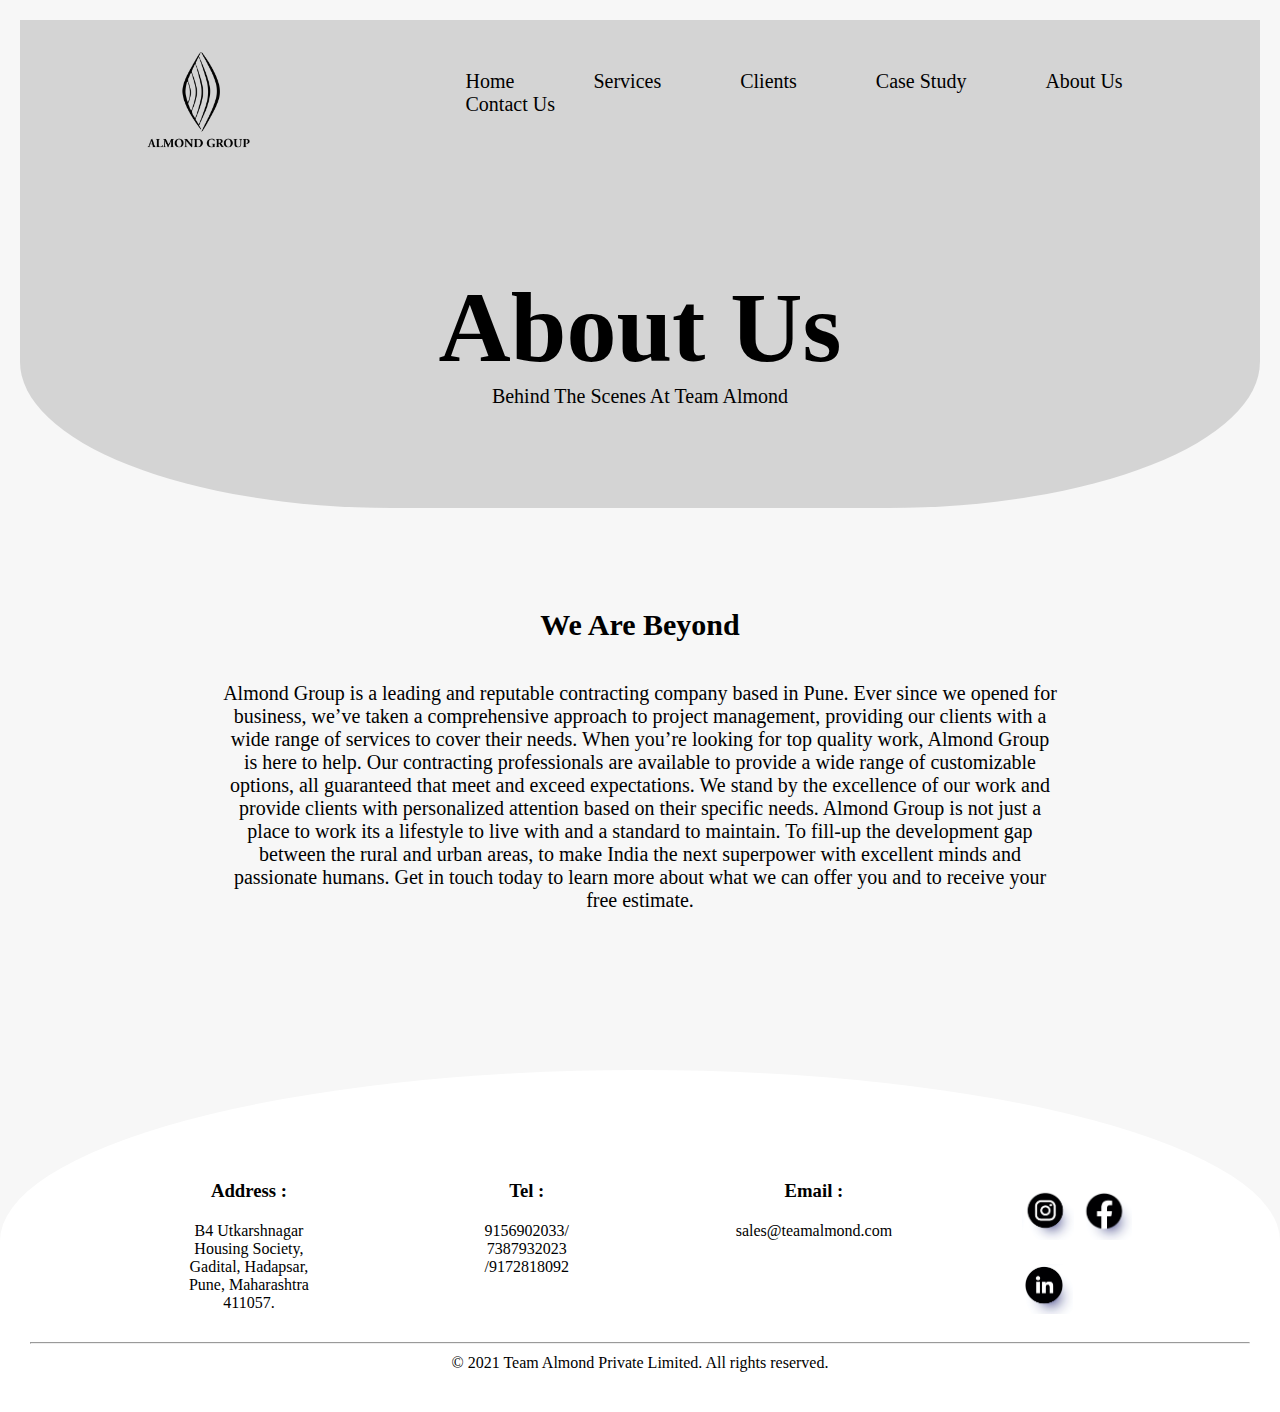
<file: aboutus.html>
<!DOCTYPE html>
<html lang="en">
<head>
	<meta charset="UTF-8">
	<meta http-equiv="X-UA-Compatible" content="IE=edge">
	<meta name="viewport" content="width=device-width, initial-scale=1.0">
	<link rel="stylesheet" href="style.css">
	<title>Document</title>
</head>
<body>
	 <header>
      <nav>
       <a href=""><img src="FINAL-LOGO-1-1536x1341.png" alt="" /></a> 
        <ul>
          <li><a href="index.html"> Home </a></li>
          <li><a href="services.html"> Services </a></li>
          <li><a href="clients.html"> Clients </a></li>
          <li><a href="casestudy.html"> Case Study </a></li>
          <li><a href="aboutus.html"> About Us </a></li>
          <li><a href="contactus.html"> Contact Us </a></li>
        </ul>
      </nav>

      <div class="head big">
        <h1>About Us</h1>
       
        <p> Behind The Scenes At Team Almond</p>
        
      </div>
      
    </header>
    <div class="about">
	      <h3>
We Are Beyond</h3>
      
      <p>Almond Group is a leading and reputable contracting company based in Pune. Ever since we opened for business, we’ve taken a comprehensive approach to project management, providing our clients with a wide range of services to cover their needs. When you’re looking for top quality work, Almond Group is here to help. Our contracting professionals are available to provide a wide range of customizable options, all guaranteed that meet and exceed expectations. We stand by the excellence of our work and provide clients with personalized attention based on their specific needs. Almond Group is not just a place to work its a lifestyle to live with and a standard to maintain. To fill-up the development gap between the rural and urban areas, to make India the next superpower with excellent minds and passionate humans. Get in touch today to learn more about what we can offer you and to receive your free estimate.

</p></div>
    <footer>
      <div class="container foot">
        <div class="half">
          <div class="footercard">
            <h3>Address :</h3>
            <p>
              B4 Utkarshnagar Housing Society, Gadital, Hadapsar, Pune,
              Maharashtra 411057.
            </p>
          </div>
          <div class="footercard">
            <h3>Tel :</h3>
            <p>9156902033/ 7387932023 /9172818092</p>
          </div>
          <div class="footercard">
            <h3>Email :</h3>
            <p>sales@teamalmond.com</p>
          </div>

          <div class="footercard">
            <a href=""><img src="insta.jpg" alt="" height="50px" /></a>
            <a href=""><img src="fb.jpg" alt="" height="50px" /></a>
            <a href=""><img src="linkedin.jpg" alt="" height="50px" /></a>
          </div>
        </div>
      </div>
      <hr />

      <p>© 2021 Team Almond Private Limited. All rights reserved.</p>
    </footer>
</body>
</html>
</file>
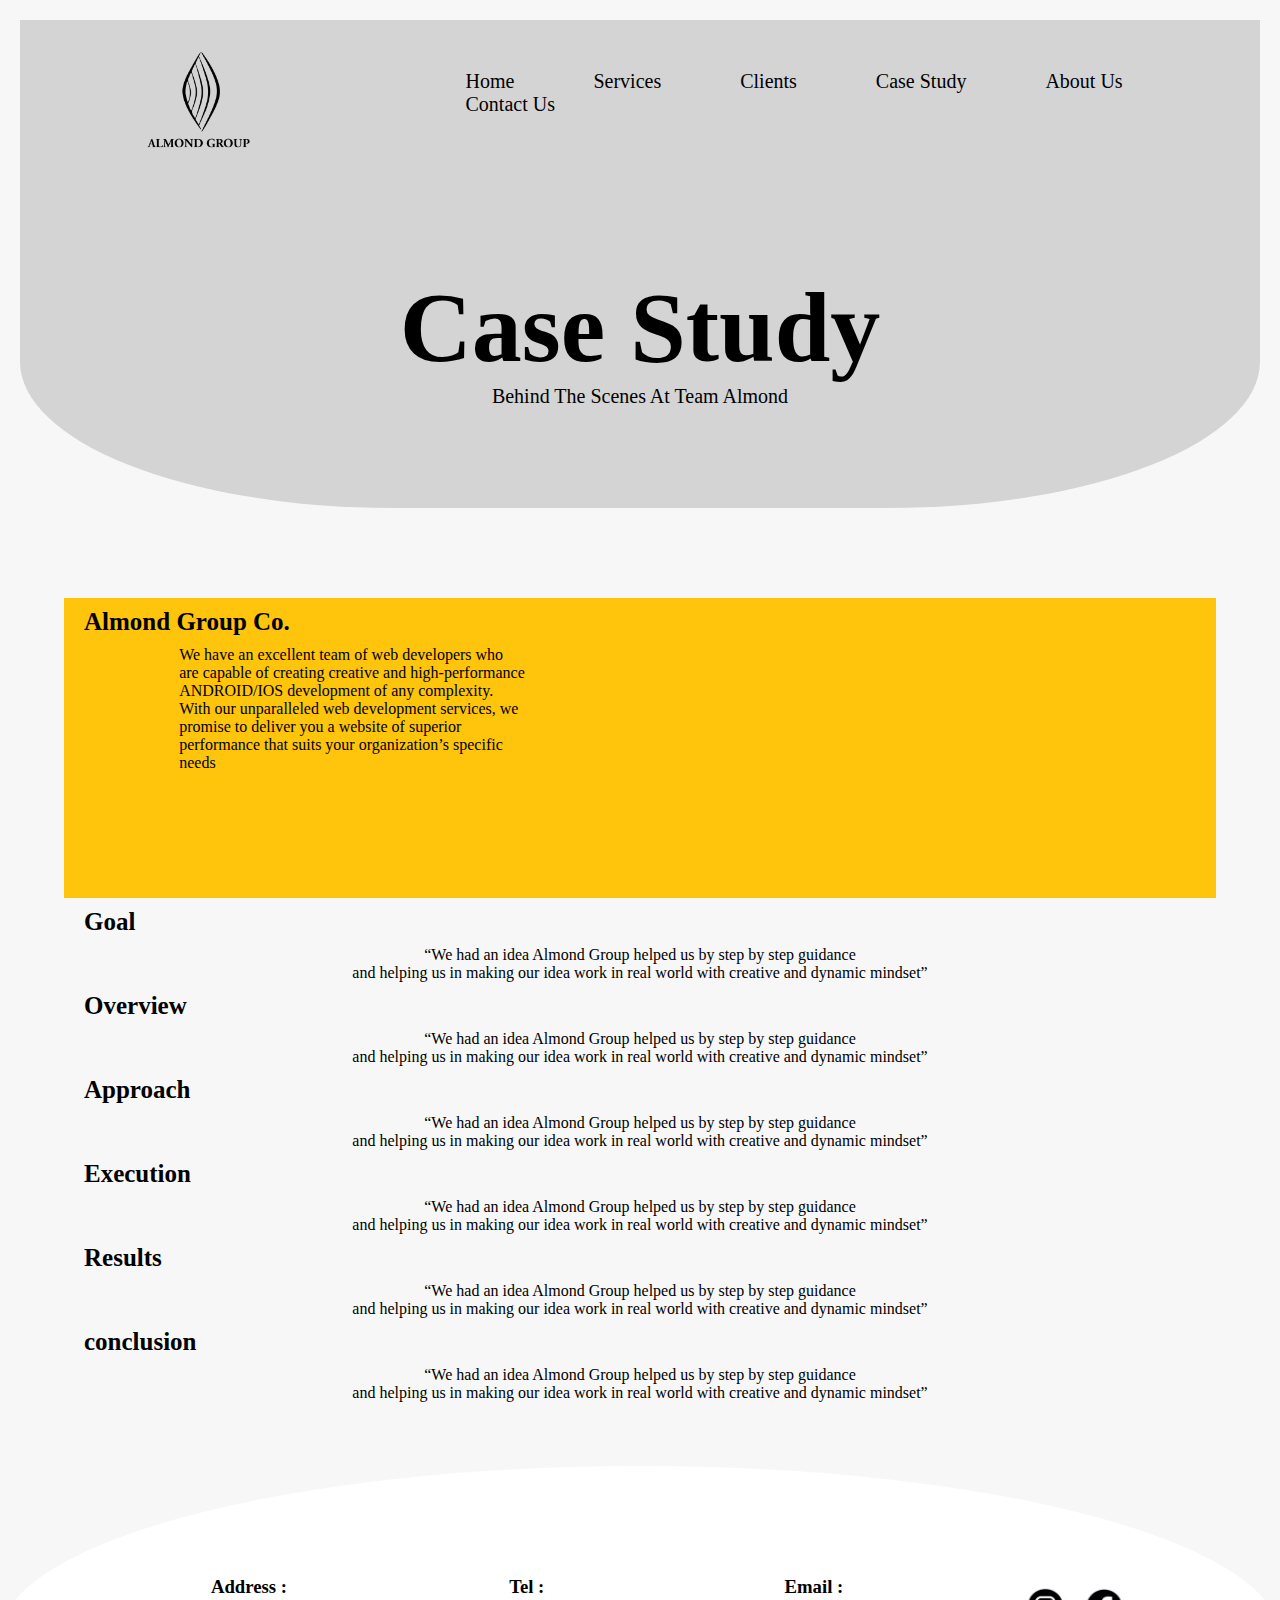
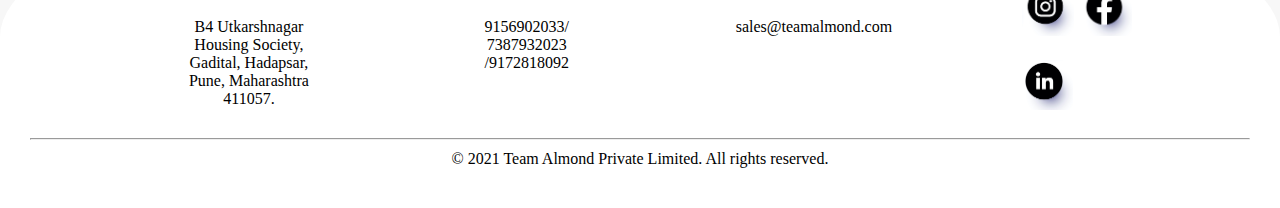
<file: casestudy.html>
<!DOCTYPE html>
<html lang="en">
<head>
	<meta charset="UTF-8">
	<meta http-equiv="X-UA-Compatible" content="IE=edge">
	<meta name="viewport" content="width=device-width, initial-scale=1.0">
	<link rel="stylesheet" href="style.css">
	<title>Document</title>
</head>
<body>
	 <header>
      <nav>
       <a href=""><img src="FINAL-LOGO-1-1536x1341.png" alt="" /></a> 
        <ul>
          <li><a href="index.html"> Home </a></li>
          <li><a href="services.html"> Services </a></li>
          <li><a href="clients.html"> Clients </a></li>
          <li><a href="casestudy.html"> Case Study </a></li>
          <li><a href="aboutus.html"> About Us </a></li>
          <li><a href="contactus.html"> Contact Us </a></li>
        </ul>
	<img class="hamburger" src="hamburger.png" alt="">
      </nav>

     <div class="head big">
        <h1>Case Study</h1>
       
        <p> Behind The Scenes At Team Almond</p>
        
      </div>
    </header>
    <div class="casestudy">
	    <div class="case">
        
		    <h3>Almond Group Co.</h3>
		    <p>We have an excellent team of web developers who are capable of
            creating creative and high-performance ANDROID/IOS development of
            any complexity. With our unparalleled web development services, we
            promise to deliver you a website of superior performance that suits
            your organization’s specific needs</p>
	    </div>
      <div class="casecontainer">
        <div class="casecard"></div>
	    <h3>Goal</h3>
	    <p> “We had an idea Almond Group helped us by step by step guidance <br> and
            helping us in making our idea work in real world with creative and
            dynamic mindset”</p>
            </div>
            
            <div class="casecard">
	  <h3>Overview</h3>
	    <p> “We had an idea Almond Group helped us by step by step guidance <br> and
            helping us in making our idea work in real world with creative and
            dynamic mindset”</p></div>
            <div class="casecard">
	    <h3>Approach</h3>
	    <p> “We had an idea Almond Group helped us by step by step guidance <br> and
            helping us in making our idea work in real world with creative and
            dynamic mindset”</p></div>
            <div class="casecard">
	    <h3>Execution</h3>
	    <p> “We had an idea Almond Group helped us by step by step guidance <br> and
            helping us in making our idea work in real world with creative and
            dynamic mindset”</p></div>
            <div class="casecard">
	    <h3>Results</h3>
	    <p> “We had an idea Almond Group helped us by step by step guidance <br> and
            helping us in making our idea work in real world with creative and
            dynamic mindset”</p></div>
            <div class="casecard">
	    <h3>conclusion</h3>
	    <p> “We had an idea Almond Group helped us by step by step guidance <br> and
            helping us in making our idea work in real world with creative and
            dynamic mindset”</p></div>
            </div>
    </div>
    <footer>
      <div class="container foot">
        <div class="half">
          <div class="footercard">
            <h3>Address :</h3>
            <p>
              B4 Utkarshnagar Housing Society, Gadital, Hadapsar, Pune,
              Maharashtra 411057.
            </p>
          </div>
          <div class="footercard">
            <h3>Tel :</h3>
            <p>9156902033/ 7387932023 /9172818092</p>
          </div>
          <div class="footercard">
            <h3>Email :</h3>
            <p>sales@teamalmond.com</p>
          </div>

          <div class="footercard">
            <a href=""><img src="insta.jpg" alt="" height="50px" /></a>
            <a href=""><img src="fb.jpg" alt="" height="50px" /></a>
            <a href=""><img src="linkedin.jpg" alt="" height="50px" /></a>
          </div>
        </div>
      </div>
      <hr />

      <p>© 2021 Team Almond Private Limited. All rights reserved.</p>
    </footer>
</body>
</html>
</file>
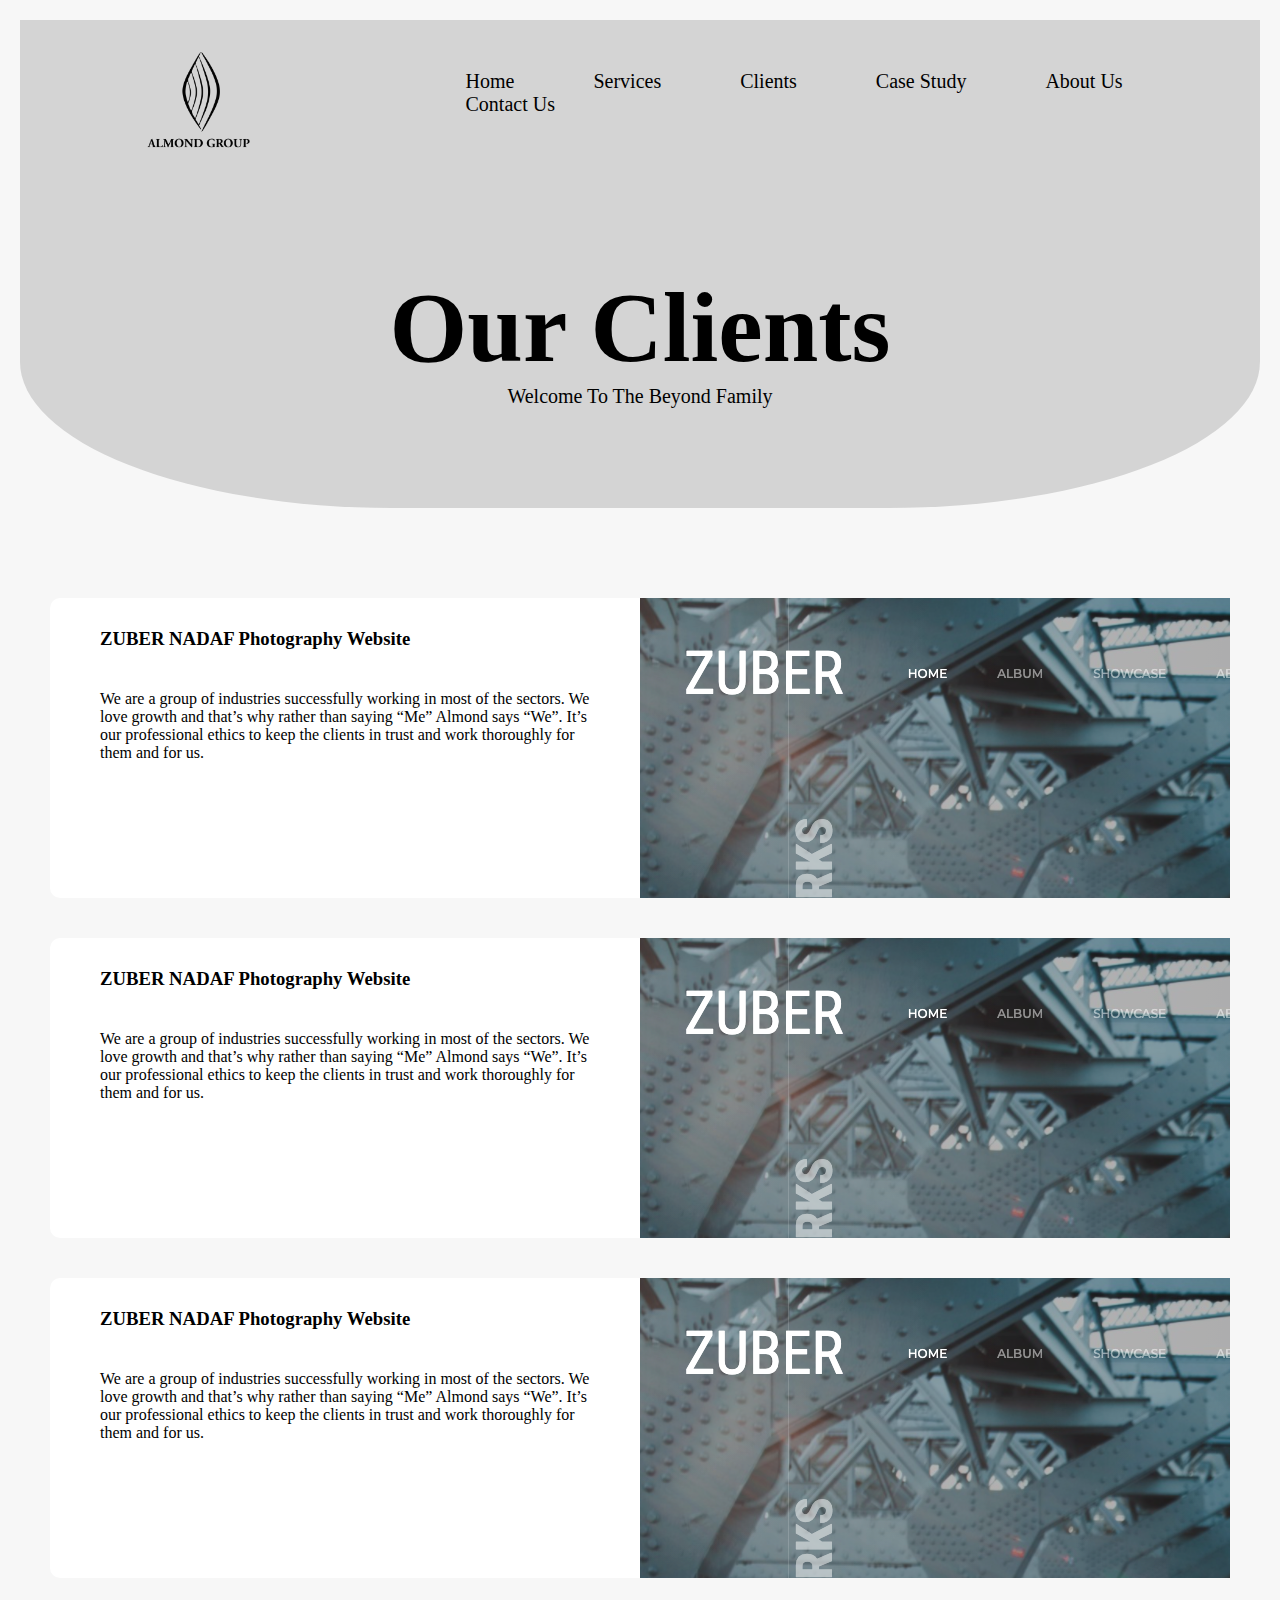
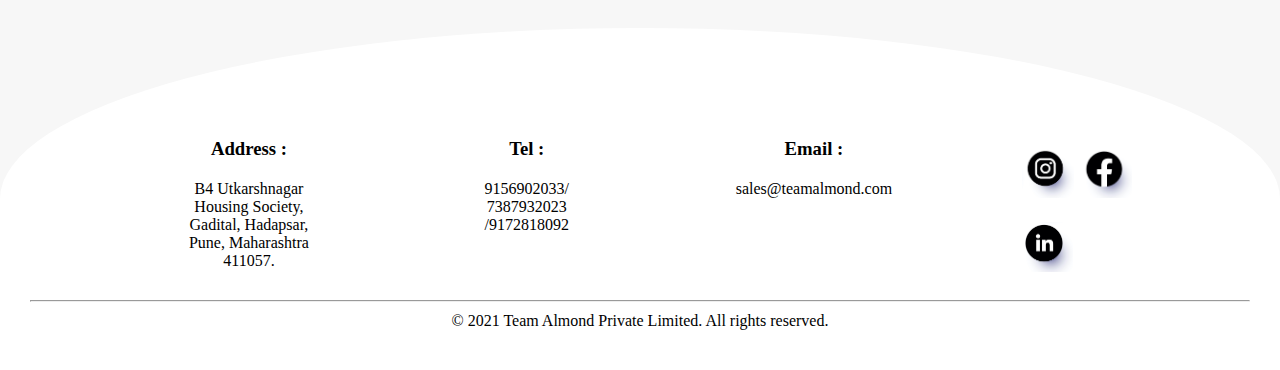
<file: clients.html>
<!DOCTYPE html>
<html lang="en">
  <head>
    <meta charset="UTF-8" />
    <meta http-equiv="X-UA-Compatible" content="IE=edge" />
    <meta name="viewport" content="width=device-width, initial-scale=1.0" />
    <link rel="stylesheet" href="style.css" />
    <title>Document</title>
  </head>
  <body>
    <header>
      <nav>
        <a href=""><img src="FINAL-LOGO-1-1536x1341.png" alt="" /></a>
        <ul>
          <li><a href="index.html"> Home </a></li>
          <li><a href="services.html"> Services </a></li>
          <li><a href="clients.html"> Clients </a></li>
          <li><a href="casestudy.html"> Case Study </a></li>
          <li><a href="aboutus.html"> About Us </a></li>
          <li><a href="contactus.html"> Contact Us </a></li>
        </ul>
        <img class="hamburger" src="hamburger.png" alt="">
      </nav>

      <div class="head big">
        <h1>Our Clients</h1>

        <p>Welcome To The Beyond Family</p>
      </div>
    </header>
    <div class="clients">
      <div class="card">
        <div class="content">
          <h3>ZUBER NADAF Photography Website</h3>
          <p>
            We are a group of industries successfully working in most of the
            sectors. We love growth and that’s why rather than saying “Me”
            Almond says “We”. It’s our professional ethics to keep the clients
            in trust and work thoroughly for them and for us.
          </p>
        </div>
        <div class="image"></div>
      </div>
      <div class="card">
        <div class="content">
		<h3>ZUBER NADAF Photography Website</h3>
          <p>
            We are a group of industries successfully working in most of the
            sectors. We love growth and that’s why rather than saying “Me”
            Almond says “We”. It’s our professional ethics to keep the clients
            in trust and work thoroughly for them and for us.
          </p>
	</div>
        <div class="image"></div>
      </div>
      <div class="card">
        <div class="content">
		<h3>ZUBER NADAF Photography Website</h3>
          <p>
            We are a group of industries successfully working in most of the
            sectors. We love growth and that’s why rather than saying “Me”
            Almond says “We”. It’s our professional ethics to keep the clients
            in trust and work thoroughly for them and for us.
          </p>
	</div>
        <div class="image"></div>
      </div>
    </div>
    <footer>
      <div class="container foot">
        <div class="half">
          <div class="footercard">
            <h3>Address :</h3>
            <p>
              B4 Utkarshnagar Housing Society, Gadital, Hadapsar, Pune,
              Maharashtra 411057.
            </p>
          </div>
          <div class="footercard">
            <h3>Tel :</h3>
            <p>9156902033/ 7387932023 /9172818092</p>
          </div>
          <div class="footercard">
            <h3>Email :</h3>
            <p>sales@teamalmond.com</p>
          </div>

          <div class="footercard">
            <a href=""><img src="insta.jpg" alt="" height="50px" /></a>
            <a href=""><img src="fb.jpg" alt="" height="50px" /></a>
            <a href=""><img src="linkedin.jpg" alt="" height="50px" /></a>
          </div>
        </div>
      </div>
      <hr />

      <p>© 2021 Team Almond Private Limited. All rights reserved.</p>
    </footer>
  </body>
</html>
</file>
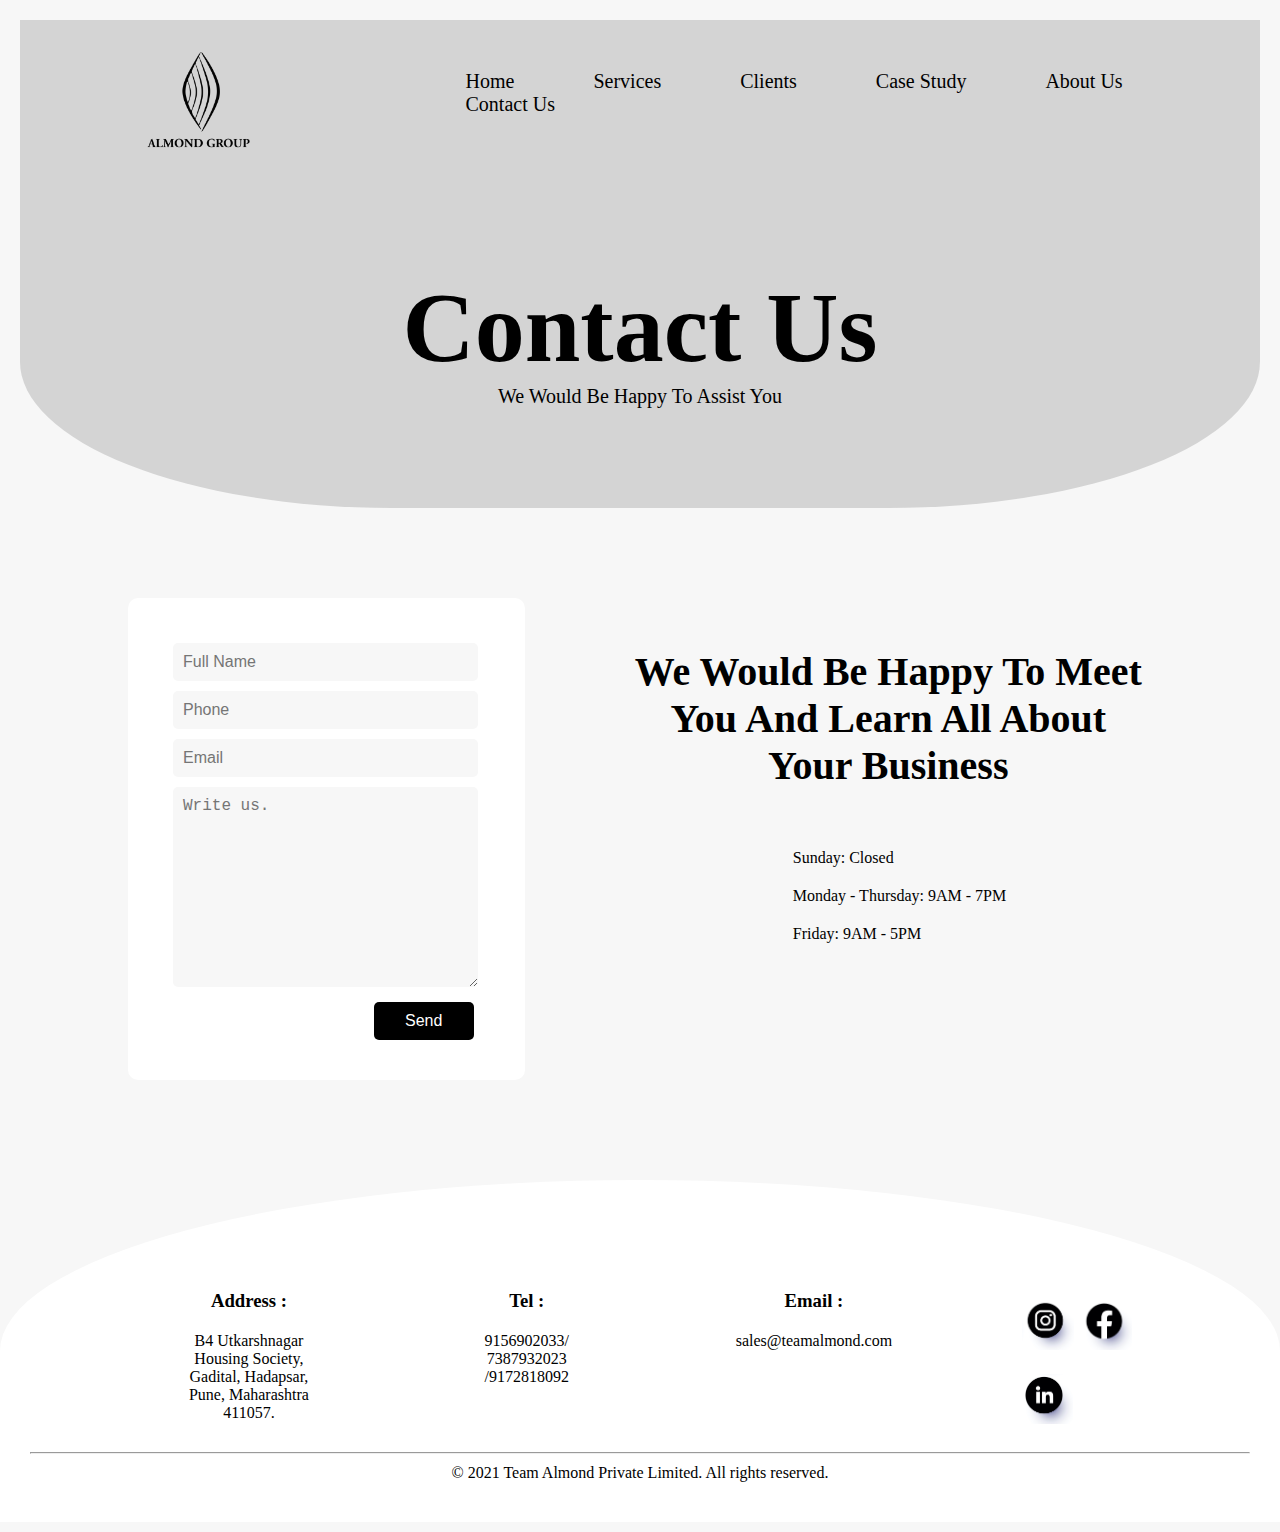
<file: contactus.html>
<!DOCTYPE html>
<html lang="en">
<head>
	<meta charset="UTF-8">
	<meta http-equiv="X-UA-Compatible" content="IE=edge">
	<meta name="viewport" content="width=device-width, initial-scale=1.0">
	<link rel="stylesheet" href="style.css">
	<title>Document</title>
</head>
<body>
	 <header>
      <nav>
       <a href=""><img src="FINAL-LOGO-1-1536x1341.png" alt="" /></a> 
        <ul>
          <li><a href="index.html"> Home </a></li>
          <li><a href="services.html"> Services </a></li>
          <li><a href="clients.html"> Clients </a></li>
          <li><a href="casestudy.html"> Case Study </a></li>
          <li><a href="aboutus.html"> About Us </a></li>
          <li><a href="contactus.html"> Contact Us </a></li>
        </ul>
      <img class="hamburger" src="hamburger.png" alt="">
      </nav>

      <div class="head big">
        <h1>Contact Us</h1>
        
        <p>
         We Would Be Happy To Assist You</p>
        
      </div>
    </header>

    <div class="contact">
	    <form action="contactus.html" >
		    <input type="text" placeholder="Full Name">
		    <input type="text" placeholder="Phone">
		    <input type="Email" placeholder="Email">
		    <textarea name="" id="" cols="30" rows="10" placeholder="Write us."></textarea>
		    <button type="submit">Send</button>
	    </form>
	    <div class="contactdetails">
                    <h2>We Would Be Happy To Meet You And Learn All About Your Business</h2>
		    
		    
		   
		    <p>Sunday: Closed</p>
<p>Monday - Thursday: 9AM - 7PM</p>
 <p>Friday: 9AM - 5PM</p>
	    </div>
    </div>   

    <footer>
      <div class="container foot">
        <div class="half">
          <div class="footercard">
            <h3>Address :</h3>
            <p>
              B4 Utkarshnagar Housing Society, Gadital, Hadapsar, Pune,
              Maharashtra 411057.
            </p>
          </div>
          <div class="footercard">
            <h3>Tel :</h3>
            <p>9156902033/ 7387932023 /9172818092</p>
          </div>
          <div class="footercard">
            <h3>Email :</h3>
            <p>sales@teamalmond.com</p>
          </div>

          <div class="footercard">
            <a href=""><img src="insta.jpg" alt="" height="50px" /></a>
            <a href=""><img src="fb.jpg" alt="" height="50px" /></a>
            <a href=""><img src="linkedin.jpg" alt="" height="50px" /></a>
          </div>
        </div>
      </div>
      <hr />

      <p>© 2021 Team Almond Private Limited. All rights reserved.</p>
    </footer>
</body>
</html>
</file>
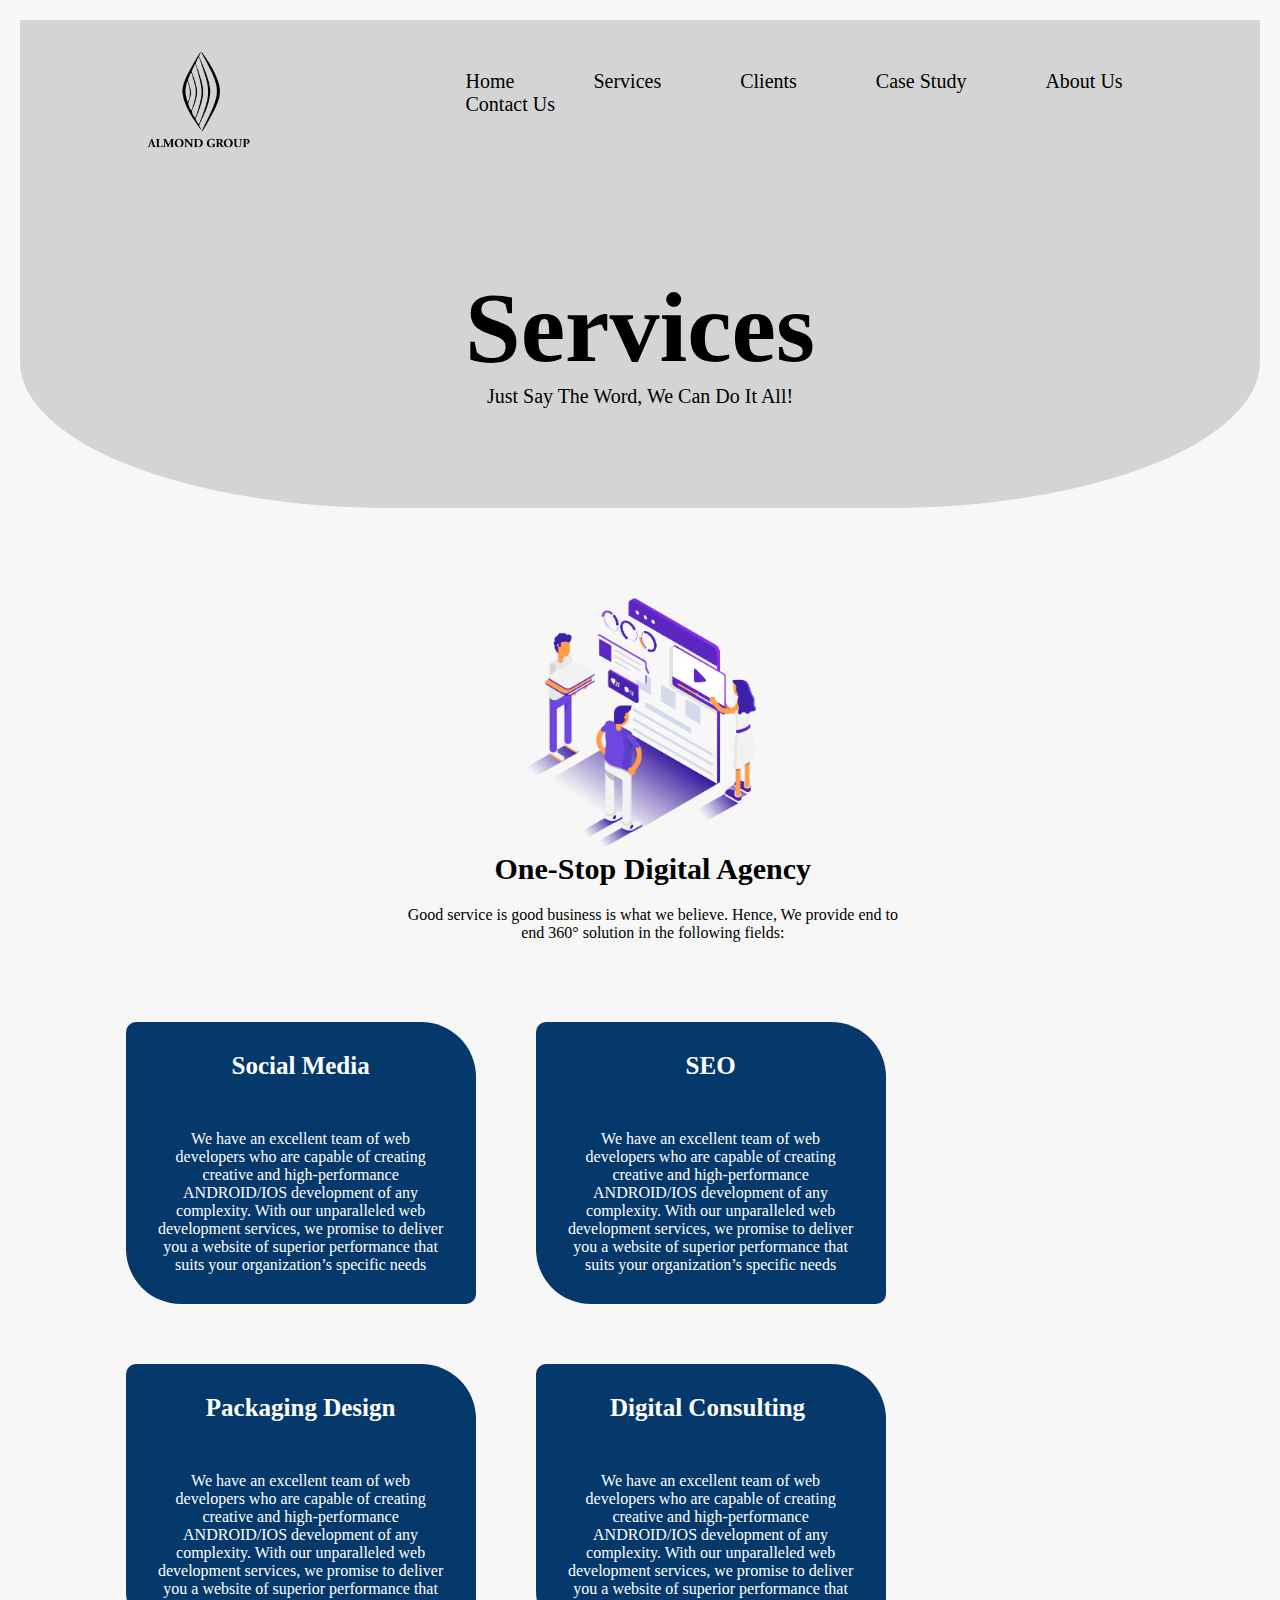
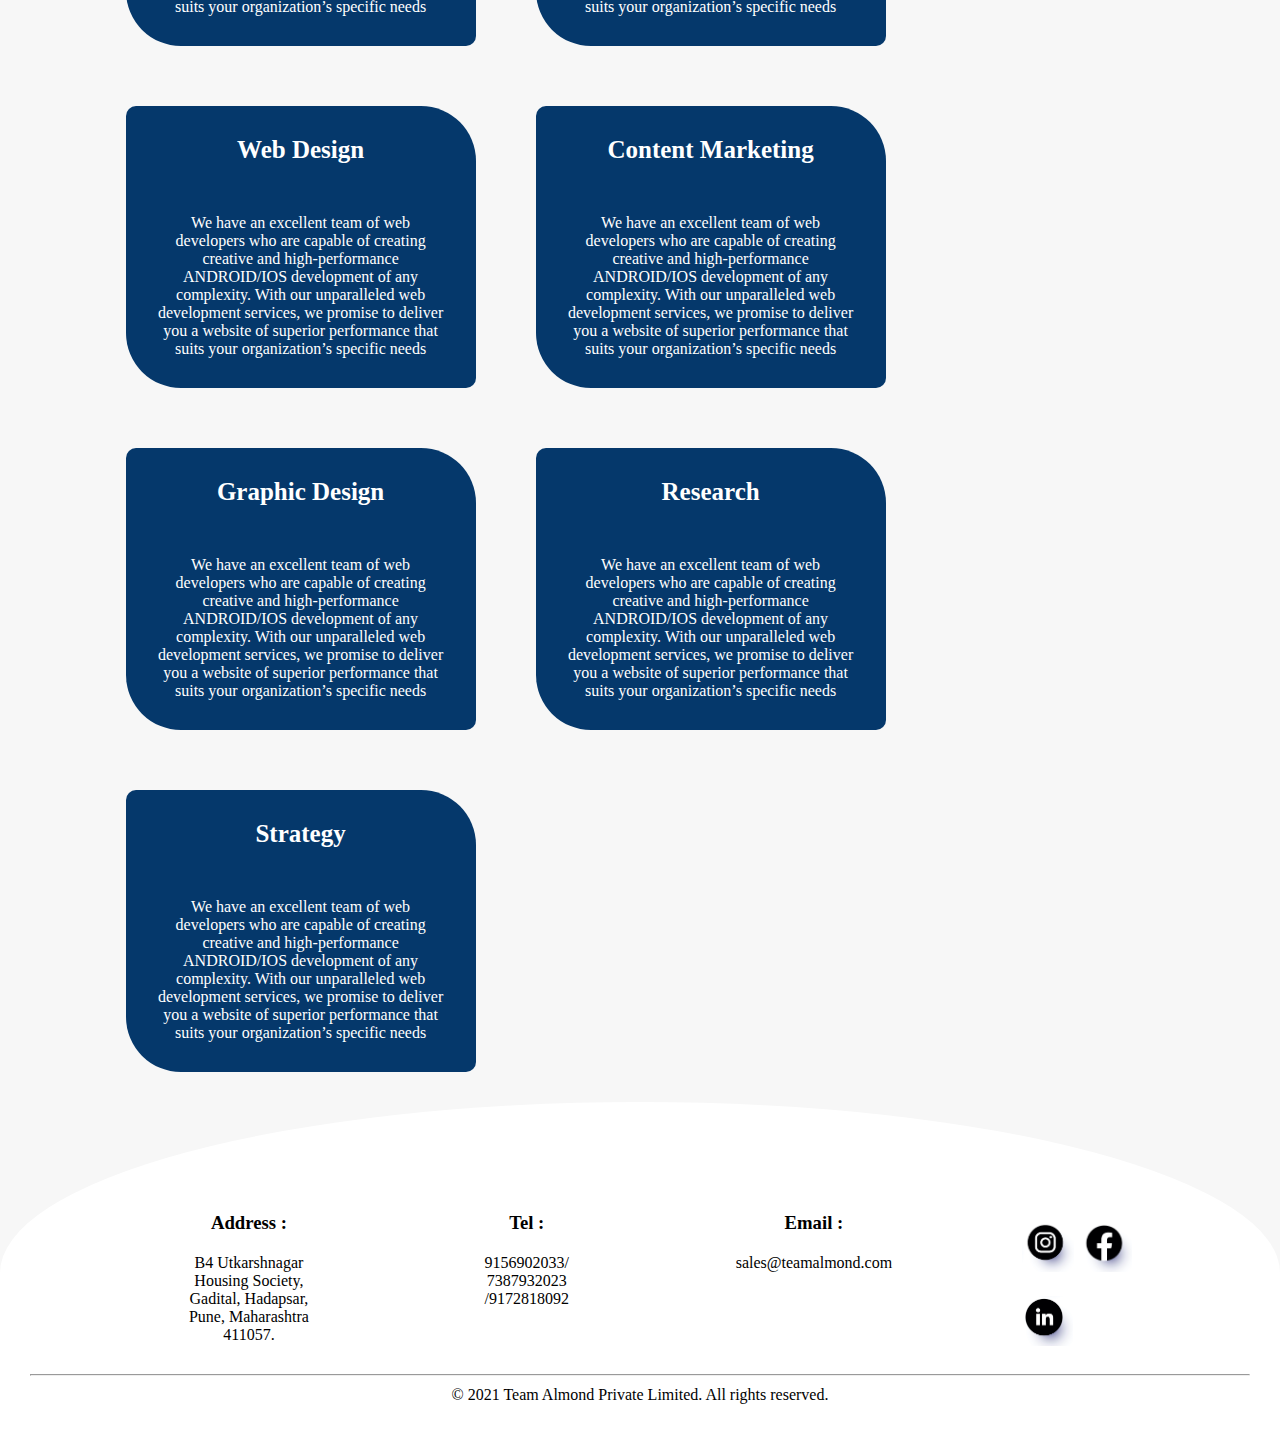
<file: services.html>
<!DOCTYPE html>
<html lang="en">
<head>
	<meta charset="UTF-8">
	<meta http-equiv="X-UA-Compatible" content="IE=edge">
	<meta name="viewport" content="width=device-width, initial-scale=1.0">
	<link rel="stylesheet" href="style.css">
	<title>Document</title>
</head>
<body>
	 <header>
      <nav>
       <a href=""><img src="FINAL-LOGO-1-1536x1341.png" alt="" /></a> 
        <ul>
          <li><a href="index.html"> Home </a></li>
          <li><a href="services.html"> Services </a></li>
          <li><a href="clients.html"> Clients </a></li>
          <li><a href="casestudy.html"> Case Study </a></li>
          <li><a href="aboutus.html"> About Us </a></li>
          <li><a href="contactus.html"> Contact Us </a></li>
        </ul>
        <img class="hamburger" src="hamburger.png" alt="">
      </nav>

      <div class="head big">
        <h1>Services</h1>
       
        <p> Just Say The Word, We Can Do It All!</p>
        
      </div>

    </header>
     <div class="service">
     <img src="digital_agency.png" alt="" height="250px">
	     <h2>One-Stop Digital Agency</h2>
	     <p>Good service is good business is what we believe. Hence, We provide end to <br> end  360° solution in the following fields:

</p>
 
     <div class="container">
        <div class="service-card">
          <h3>  Social Media​​</h3>
          <p>
            We have an excellent team of web developers who are capable of
            creating creative and high-performance ANDROID/IOS development of
            any complexity. With our unparalleled web development services, we
            promise to deliver you a website of superior performance that suits
            your organization’s specific needs
          </p>
        </div>
        <div class="service-card">
          <h3>SEO</h3>
          <p>
            We have an excellent team of web developers who are capable of
            creating creative and high-performance ANDROID/IOS development of
            any complexity. With our unparalleled web development services, we
            promise to deliver you a website of superior performance that suits
            your organization’s specific needs
          </p>
        </div>
        <div class="service-card">
          <h3>Packaging Design</h3>
          <p>
            We have an excellent team of web developers who are capable of
            creating creative and high-performance ANDROID/IOS development of
            any complexity. With our unparalleled web development services, we
            promise to deliver you a website of superior performance that suits
            your organization’s specific needs
          </p>
        </div>
        <div class="service-card">
          <h3>Digital Consulting ​​</h3>
          <p>
            We have an excellent team of web developers who are capable of
            creating creative and high-performance ANDROID/IOS development of
            any complexity. With our unparalleled web development services, we
            promise to deliver you a website of superior performance that suits
            your organization’s specific needs
          </p>
        </div>
	<div class="service-card">
          <h3>Web Design​</h3>
          <p>
            We have an excellent team of web developers who are capable of
            creating creative and high-performance ANDROID/IOS development of
            any complexity. With our unparalleled web development services, we
            promise to deliver you a website of superior performance that suits
            your organization’s specific needs
          </p>
        </div>
	<div class="service-card">
          <h3>Content Marketing​</h3>
          <p>
            We have an excellent team of web developers who are capable of
            creating creative and high-performance ANDROID/IOS development of
            any complexity. With our unparalleled web development services, we
            promise to deliver you a website of superior performance that suits
            your organization’s specific needs
          </p>
        </div>
	<div class="service-card">
          <h3>Graphic Design​​</h3>
          <p>
            We have an excellent team of web developers who are capable of
            creating creative and high-performance ANDROID/IOS development of
            any complexity. With our unparalleled web development services, we
            promise to deliver you a website of superior performance that suits
            your organization’s specific needs
          </p>
        </div>
        <div class="service-card">
          <h3>Research​​</h3>
          <p>
            We have an excellent team of web developers who are capable of
            creating creative and high-performance ANDROID/IOS development of
            any complexity. With our unparalleled web development services, we
            promise to deliver you a website of superior performance that suits
            your organization’s specific needs
          </p>
        </div>
        <div class="service-card">
          <h3>Strategy</h3>
          <p>
            We have an excellent team of web developers who are capable of
            creating creative and high-performance ANDROID/IOS development of
            any complexity. With our unparalleled web development services, we
            promise to deliver you a website of superior performance that suits
            your organization’s specific needs
          </p>
        </div>
      </div>
      </div>
    <footer>
      <div class="container foot">
        <div class="half">
          <div class="footercard">
            <h3>Address :</h3>
            <p>
              B4 Utkarshnagar Housing Society, Gadital, Hadapsar, Pune,
              Maharashtra 411057.
            </p>
          </div>
          <div class="footercard">
            <h3>Tel :</h3>
            <p>9156902033/ 7387932023 /9172818092</p>
          </div>
          <div class="footercard">
            <h3>Email :</h3>
            <p>sales@teamalmond.com</p>
          </div>

          <div class="footercard">
            <a href=""><img src="insta.jpg" alt="" height="50px" /></a>
            <a href=""><img src="fb.jpg" alt="" height="50px" /></a>
            <a href=""><img src="linkedin.jpg" alt="" height="50px" /></a>
          </div>
        </div>
      </div>
      <hr />

      <p>© 2021 Team Almond Private Limited. All rights reserved.</p>
    </footer>
</body>
</html>
</file>
<file: style.css>
* {
      margin: 0;
    }
    body {
      background-color: #f7f7f7;
    }
    header {
      background-color: #d4d4d4;
     
      border-radius: 0px 0px 30% 30%;
     margin: 20px;
    }
    nav {
      height: 80px;
      display: flex;
      font-size: 20px;
      width: 100%;
    }
    nav img {
      height: 100px;
      padding: 20px;
      margin-left: 90px;
    }
    nav ul {
      margin-left: 80px;
      padding: 50px;
      align-items: right;
    }
    nav ul li {
      list-style: none;
      display: inline;
      padding: 20px;
    }
    nav a {
      border: solid transparent 2px;
      text-decoration: none;
      padding: 10px 15px;
      color: black;
    }
    nav ul a:hover {
      border: solid gray 2px;
      border-radius: 10px;
    }
    .big{
	    font-size: 50px;
	    margin-bottom: 30px;
	   
    }
    .partners {
      background-color: #f7f7f7;
      height: 800px;
      opacity: 0.2;
    }
    .hamburger{
	    display: none;
    }
    .head {
      margin: 90px;
      text-align: center;
      padding-bottom: 100px;
    }
    .head h3 {
      font-size: 30px;
      color: white;
    }
    .head p {
      padding: 10px;
      margin: -10px;
      font-size: 20px;
    }
    .head h1{
	    padding-top: 80px;
    }
    .head img {
      margin-top: 10px;
      height: 300px;
    }
    .head .buttons {
      margin-top: 50px;
    }
    .head a {
      padding: 15px 30px;
      text-decoration: none;
      background-color: black;
      border-radius: 20px;
      margin-left: 30px;

      color: white;
    }
    .our-services {
      padding: 30px;
    }
    .our-services h3 {
      padding-top: 50px;

      font-size: 30px;
    }
    .center {
      padding-left: 13%;
      padding-right: 10%;
    }
    .products img {
      height: 100px;
      padding: 30px;
      margin-left: 50px;
    }
    .products h3 {
      font-size: 30px;
    }
    p {
      text-align: center;
    }
    .container {
      display: flex;
      flex-wrap: wrap;
      margin-left: 70px;
      margin-top: 50px;
    }
    .service img{
      margin-left: 40%;
    }
    .service-card {
      width: 350px;
      background-color: #05386b;
      color: white;
      border-radius: 10px 55px;
      margin: 30px;
    }
    .service-card h3 {
      padding: 30px 30px 30px 30px;
      font-size: 25px;
      text-align: center;
    }
    .service-card p {
      padding: 10px 30px 30px 30px;
      text-align: center;
    }
    footer {
      background-color: white;
      color: black;
      padding: 30px;
      border-radius: 50% 50% 0px 0px;
    }
    .half {
      width: 100%;
      display: flex;
    }
    .footercard {
      padding: 10px;
      margin-left: 50px;
      margin-right: 50px;
      width: 25%;
    }
    .footercard1 {
      padding: 10px;
      margin-left: 50px;
      margin-right: 50px;
      width: 25%;
    }
    footer p,
    h3 {
      padding: 10px;
      text-align: center;
    }
    .clients{
	    margin: 50px;
    }
    .clients .card{
	    height: 300px;
	    width: 100%;
	    background-color: white;
	   display: flex;  
	   margin-top: 40px;  
	   border-radius: 10px;
    }
    .content h3{
	    text-align: left;
	    padding: 30px 50px ;
    }
    .content p{
	    text-align: left;
	    padding: 10px 50px;
    }
    .clients .card:hover{
           background-color: black;
	   color: white;
    }
    .card .content{
	    width: 50%;
	    height: 100%;
	    
    }
    .card .image {
	   width: 50%;
	   background-image: url(zuber.jpg);
    }
    
    .footercard img {
      margin-top: 20px;
    }
    .about{
	    margin: 10px 15% 10% 15%;
	   
	  
    }
    .about h3{
	    font-size: 30px;
    }
    .about p{
	    padding: 30px;
	    font-size: 20px;
    }
    .foot {
      padding: 10px;
    }
    .reviews {
      margin: 30px;
    }
    .reviews h3 {
      padding-top: 30px;
      text-align: center;
      font-size: 30px;
    }
    .reviewcard {
      margin: 10px;
      height: 200px;
      width: 600px;
      border-radius: 20px 10px;
      background:#ffda30;
;
    }
    .reviewcard h3 {
      font-size: 15px;
      padding: 5px;
      padding-right: 50px;
      text-align: right;
      
    }
   .reviewcard h2 {
      text-align: right;
      
      padding-right: 50px;
    }
    .reviewcard p{
	    padding: 50px;
	    padding-bottom: 20px;
    }
    .contact{
	    display: flex;
    }
    form{
	    width: 30%;
	    
	    display: grid;
	    flex-direction: column;
	    padding: 40px;
	    margin-left: 10%;
	    margin-bottom: 100px;
	    background-color: white;
	    border-radius: 10px;
    }
    form input,textarea{
	    width: 90%;
	    padding: 10px 10px;
	    margin: 5px;
	    font-size: 16px;
	    border-radius: 5px;
	    border: none;
	    background-color: #f7f7f7;
    }
     button{
	 margin-left: 65%; 
	 width: 100px;
	 margin-top: 10px;
          padding: 10px 20px;
	  border-radius: 5px;
	  font-size: 16px;
	    border: none;
	    color: white;
	    background-color:black;
	    
    }
    .contactdetails{
	    width: 50%;
	    margin-right: 10%;
	    margin-left: 100px;
	    padding-top: 50px;
    }
    .contactdetails h2{
	    text-align: center;
	    font-size: 40px;
	    padding-bottom: 50px;
    }
    .contactdetails p{
	    padding: 10px;
	    text-align: left;
	    margin-left: 30%;
    }
    .service{
	    margin-left: 2%;
    }
    .service h2{
            text-align: center;
	    font-size: 30px;
    }
    .service p{
       padding-top: 20px;
    }
    .casestudy{
	    margin: 5% 5% 5% 5%;
      
	   
    }
    .case{
	    height: 300px;
	   background: #ffc40c;
    }
    .case h3{
	    text-align: left;
	    padding-left: 50px;
	    font-size: 40px;
      margin-left: 30px;
	    
    }
    .case p{
	    margin-right: 60%;
	    padding-left: 10%;
	    text-align: left;
    }
    .casestudy h3{
	    text-align: left;
	    padding: 10px;
	    font-size:25px ;
	    margin-left: 10px;
	    
	    
    }
    @media only screen and (max-width: 600px) {
  
  ul{
	  display: none;
  }
  nav img{
	  margin-left: 50%;
  }
 .hamburger{
	 display: block;
         height: 30px;
	 margin-left: 31%;
	 -webkit-transform: scaleX(-1);
         transform: scaleX(-1);
	 
    }
  .container{
	  width: 100%;
	  display: flex;
	  flex-direction:column;
	  align-content: center;
	  align-items: center;
	   margin-left: 15px;
  }
  .half{
	  display: flex;
	  flex-direction: column;
	  align-items: center;
	  align-content: center;
  }
  .reviewcard{
	  width: 350px;
    background-image: url(review-background.jpg);
	  margin-left: 10px;
  }
  .center{
	  padding-left: 10px;
	  padding-right: 10px;
  }
  .our-services{
	  padding: 10px;
	  text-align: center;
  }
  .head{
	  font-size: 16px;
	  padding-bottom: 20px;
  }
  .service-card{
	  margin: 10px;
	padding-left: 20px;
  }
  
  header{
	  border-radius: 20px 10%;
	  margin: 0px;
	  margin-left: 15px;
	  width: 100%;
  }
  .buttons{
	  display: flex;
	  margin-left: 0px;
  }
  .head p{
	  display: none;
	  font-size: smaller;
  }
  .head a{
	  margin-left:-10px;
	  margin-right: 30px;
	  font-size: 15px;
	  padding: 10px;
  }
  .head img{
	  display: none;
	  height: 50px;
  }
  .products img{
	  margin-left: 10px;
  }
  .reviewcard p{
	  padding: 20px;
  }
  .footercard1{
	  display: flex;
	  width: 100%;
	 
  }
  footer{
	  margin-left: 0px;
	  margin-right: -35px;
	  border-radius: 30% 30% 0px 0px;
  }
  footer .container{
	  margin: 10px;
  }
  .footercard{
	  width: 100%;
	  margin: 10px;
	  margin-right: 50px;
	  
  }
  .reviewcard h2,h3{
	  padding-right: 20px;
  }
  .footercard a{
	margin-left: 40px;
  }
  .clients{
	  margin: 10px;
	  align-items: center;
	  align-content: center;
  }
  .clients .card{
	  height: 100%;

	 align-items: center;
	 align-content: center;
	  display: flex;
	  flex-direction: column;
  }
  .content h3{
      font-size: 20px;
      padding: 10px;
  }
  .card .content p{
	  font-size: small;
	  padding: 10px;
  }
  
}
</file>
